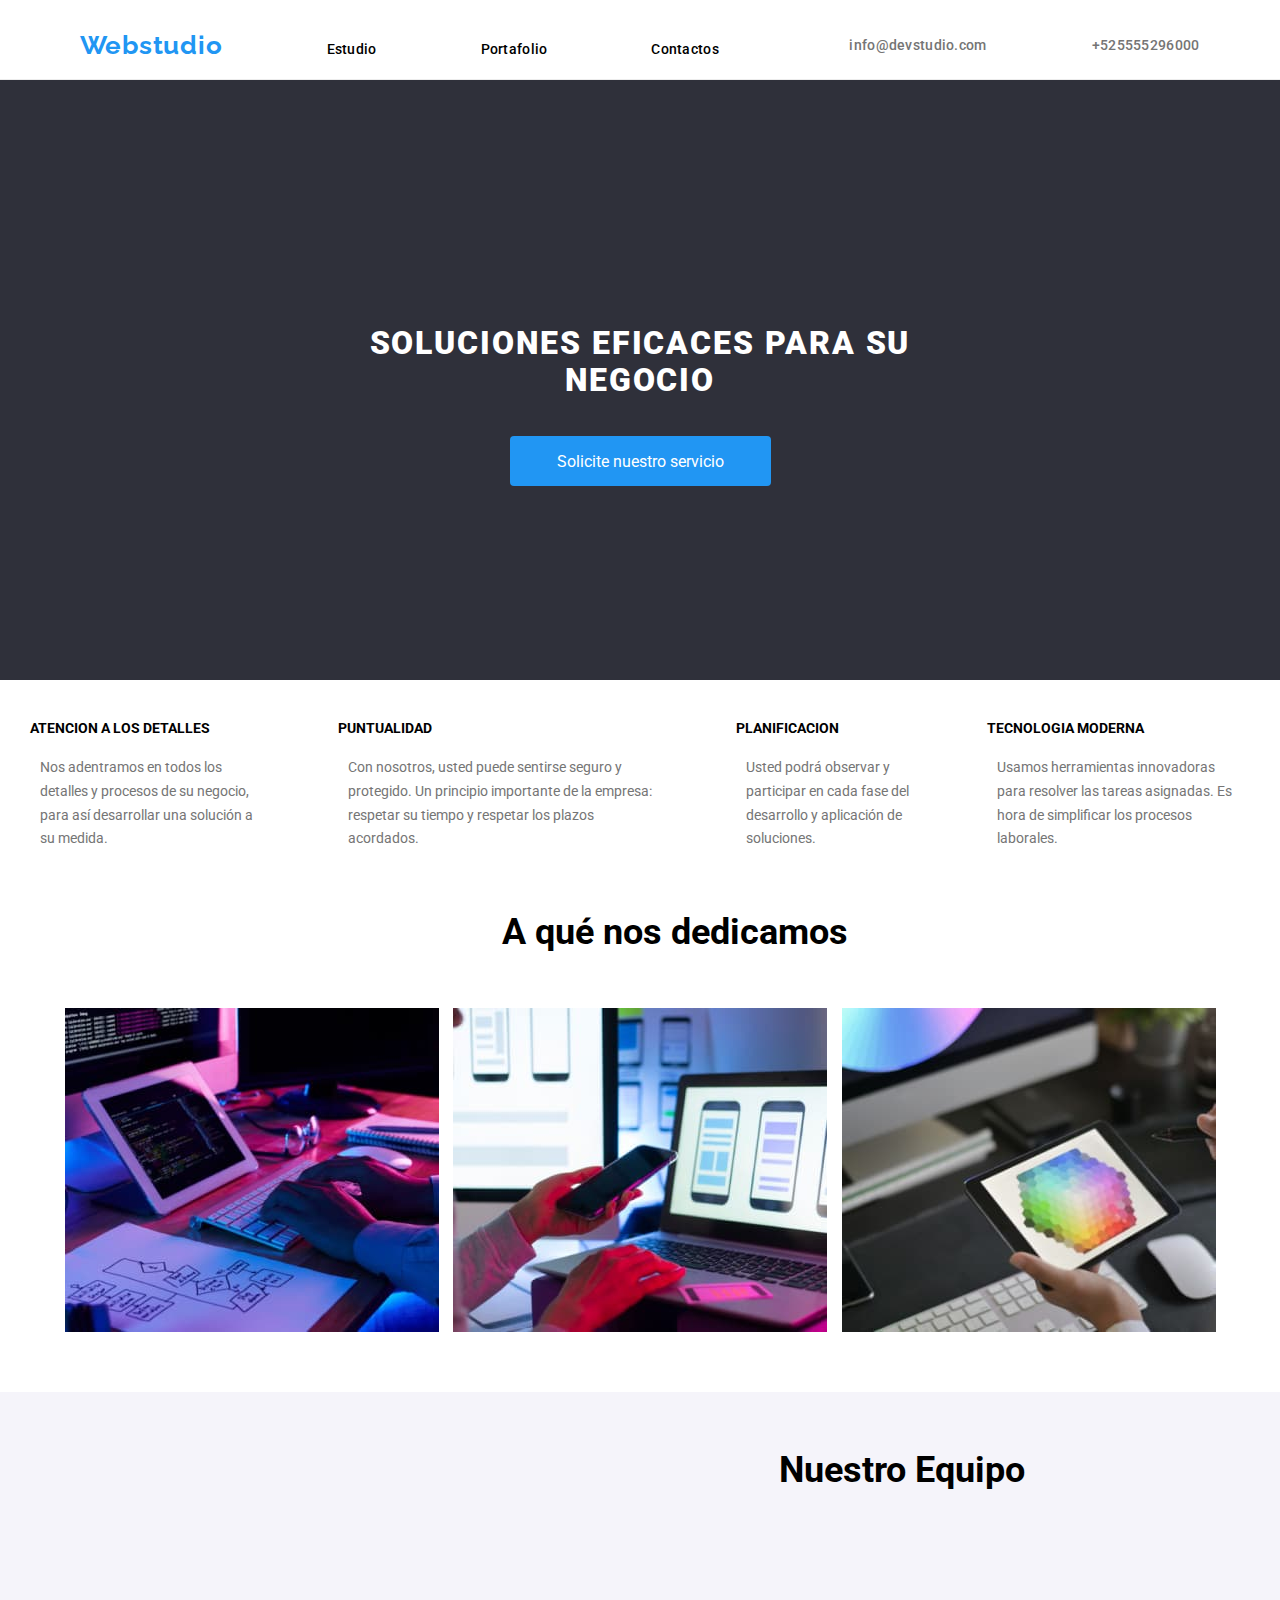
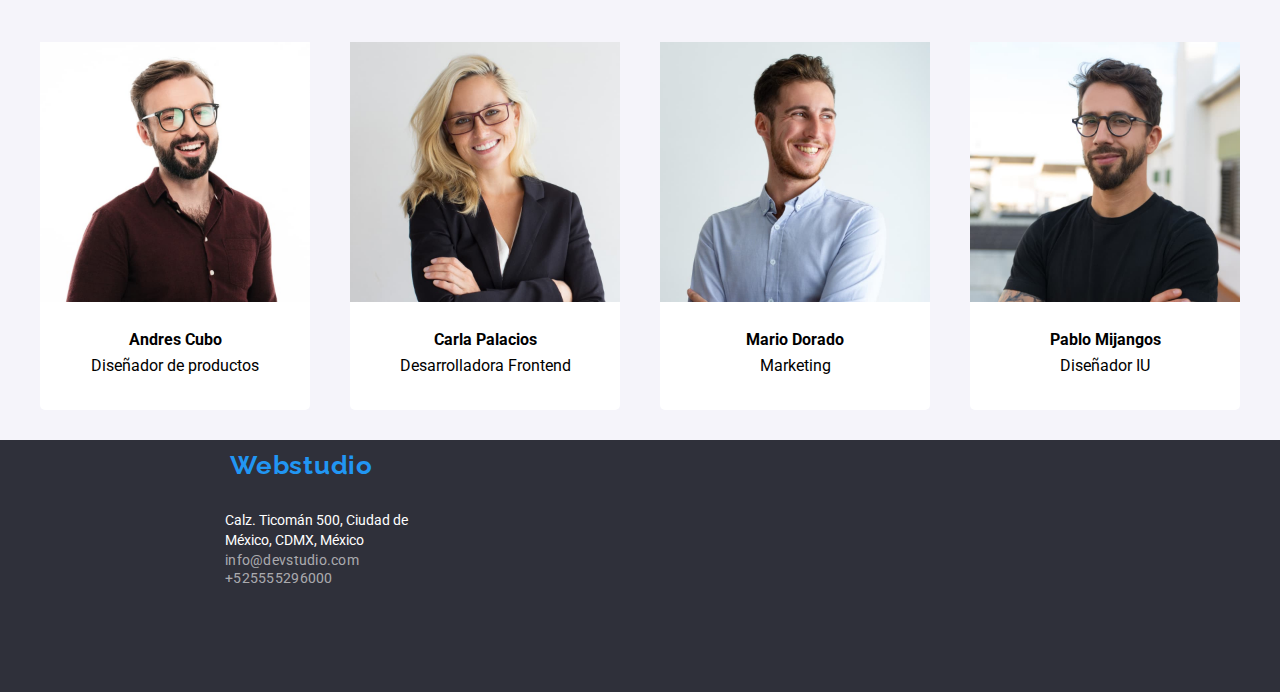
<file: index.html>
<!DOCTYPE html>
<html lang="es">
  <head>
    <meta charset="UTF-8" />
    <meta http-equiv="X-UA-Compatible" content="IE=edge" />
    <meta name="viewport" content="width=device-width, initial-scale=1.0" />
    <title>Devstudio</title>
    <!--carga la hoja de estilos de la pagina-->
    <link rel="stylesheet" href="./css/styles.css" />
    <!--carga  fuentes paginas-->
    <link
      href="https://fonts.googleapis.com/css2?family=Raleway:wght@400;700&family=Roboto:wght@400;500;700;900&display=swap"
      rel="stylesheet"/>
    <!--arcchivo normalize-->
    <link rel="stylesheet" href="./css/normalize.css" />
  </head>
  <!---------------------------------------------------------------------------------------------------->
  <body class="contenedor">
    <header class="header">
      <!--contiene la navegacion principal de la pagina-->
      <nav class="navegacion-principal">
        <ul class="enlaces list">
          <li>
            <a class="webstudio link" href="./index.html" rel="noreferrer noopener">Webstudio</a></li>
          <li><a class="link" href="./index.html"rel="noreferrer noopener">Estudio</a></li>
          <li><a class="link" href="./portafolio.html" rel="noreferrer noopener">Portafolio</a></li>
          <li><a class="link" href="./index.html" rel="noreferrer noopener">Contactos</a></li>
        </ul>
        <!--contiene el correo y el numero de contacto-->
        <ul class="contactos list">
          <li><a class="color-contacto link" href="mailto:info@devstudio.com">info@devstudio.com<a></li>
          <li><a class="color-contacto link" href="tel:+525555296000">+525555296000</a></li>
        </ul>
        <!--cierra el contenedor del correo y el numero de contacto-->
      </nav>
    </header>
    <!--cierra la navegacion principal de la pagina-->
    <!---------------------------------------------------------------------------------------------------->
    <!--menu principal de la pagina-->
    <main>
      <section class="seccion-principal">
        <h1>soluciones eficaces para su negocio</h1>
        <button class="boton-servicio" type="button">Solicite nuestro servicio</button>
      
      </section>
      <!-------------------------------------------------------------------------------------------------->
      <!--seccion servicios ofrecidos-->
      <section class="servicios">
        <ul class="cualidades list">
          <li><h3 class="valor-agregado">atencion a los detalles</h3>
            <p>
              Nos adentramos en todos los detalles y procesos de su negocio,
              para así desarrollar una solución a su medida.
            </p></li>
          <li>
            <h3 class="valor-agregado" >puntualidad</h3>
            <p>
              Con nosotros, usted puede sentirse seguro y protegido. Un
              principio importante de la empresa: respetar su tiempo y respetar
              los plazos acordados.</p></li>
          <li>
            <h3 class="valor-agregado">planificacion</h3>
            <p>
              Usted podrá observar y participar en cada fase del desarrollo y
              aplicación de soluciones.</p></li>
          <li>
            <h3 class="valor-agregado" >tecnologia moderna</h3>
            <p>
              Usamos herramientas innovadoras para resolver las tareas
              asignadas. Es hora de simplificar los procesos laborales.</p></li>
        </ul><!--cierra seccion servicios-->
      <!--A qué nos dedicamos-->
      <div class="productos">
        <h2 class="titulo-servicio" >A qué nos dedicamos</h2>
        <ul class="imagen-producto list">
          <li><img class="aplicaciones"src="./images/DiseñoWeb.jpg"alt="diseño_web"/></li>
          <li><img class="aplicaciones"src="./images/DiseñoMobile.jpg"alt="aplicaciones_mobiles"/></li>
          <li><img class="aplicaciones"src="./images/PantallaTactil.jpg"alt="pantalla_tactil"/></li>
        </ul>
      </div><!--cierra a qué nos dedicamos-->
    </section>
      <!------------------------------------------------------------------------------------------------>
      <!-----nuestro equipo---->
      <section class="nuestro-equipo">
        <div class="container">
        <h2 class="integrante-equipo" >Nuestro Equipo</h2>
        <ul class="equipo list">
          <!--andres cubo-->
          <li class="color-equipo"><img src="./images/AndresCubo.jpg"alt="AndresCubo"/>
            <h3 class="nombre" >Andres Cubo</h3>
            <p class="cargo">Diseñador de productos</p>
          </li>
          <!--Carla Palacios-->
          <li class="color-equipo"><img src="./images/CarlaPalacios.jpg"alt="CarlaPalacios"/>
            <h3 class="nombre">Carla Palacios</h3>
            <p class="cargo">Desarrolladora Frontend</p>
          </li>
          <!--mario dorado-->
          <li class="color-equipo"><img src="./images/MarioDorado.jpg"alt="MarioDorado"/>
            <h3 class="nombre">Mario Dorado</h3>
            <p class="cargo">Marketing</p>
          </li>
          <!--pablo mijangos-->
          <li class="color-equipo"><img src="./images/PabloMijangos.jpg"alt="PabloMijangos"/>
            <h3 class="nombre">Pablo Mijangos</h3>
            <p class="cargo">Diseñador IU</p>
          </li>
        </ul>
      </div>
      </section>
    </main>
    <!-- cierra el menu principal de la pagina-->
    <!---------------------------------------------------------------------------------------------------->
    <footer class="footer">
      <a class="webstudio link webstudio-footer" href="index.html">webstudio</a>
      <address class="address">
        <p class="direccion-oficina">Calz. Ticomán 500, Ciudad de México, CDMX, México</p>
        <ul class="contact list">
          <li><a class="contactame link" href="mailto:info@devstudio.com">info@devstudio.com</a></li>
          <li><a class="contactame link" href="tel:+525555296000">+525555296000</a></li>
        </ul>
      </address>
    </footer><!-- cierra el menu footer de la pagina-->
    <!---------------------------------------------------------------------------------------------------->
  </body>
</html>
</file>
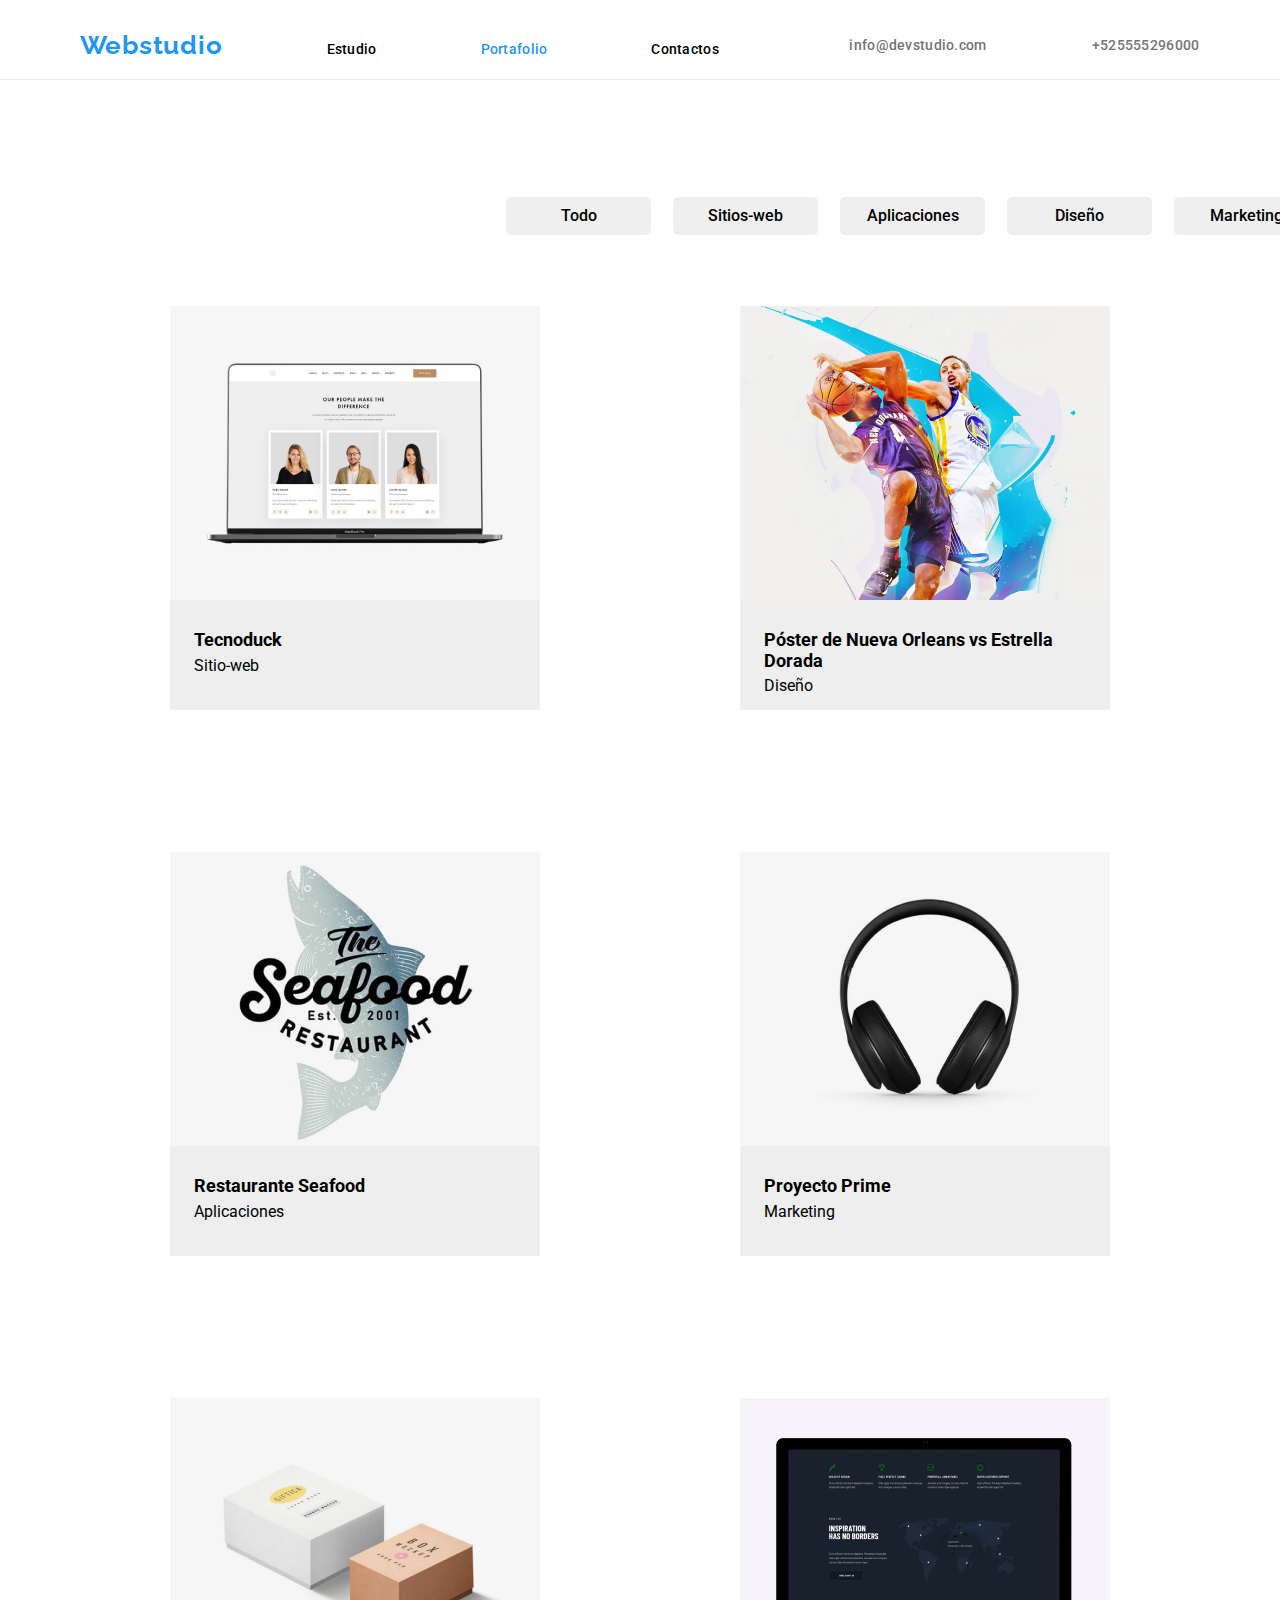
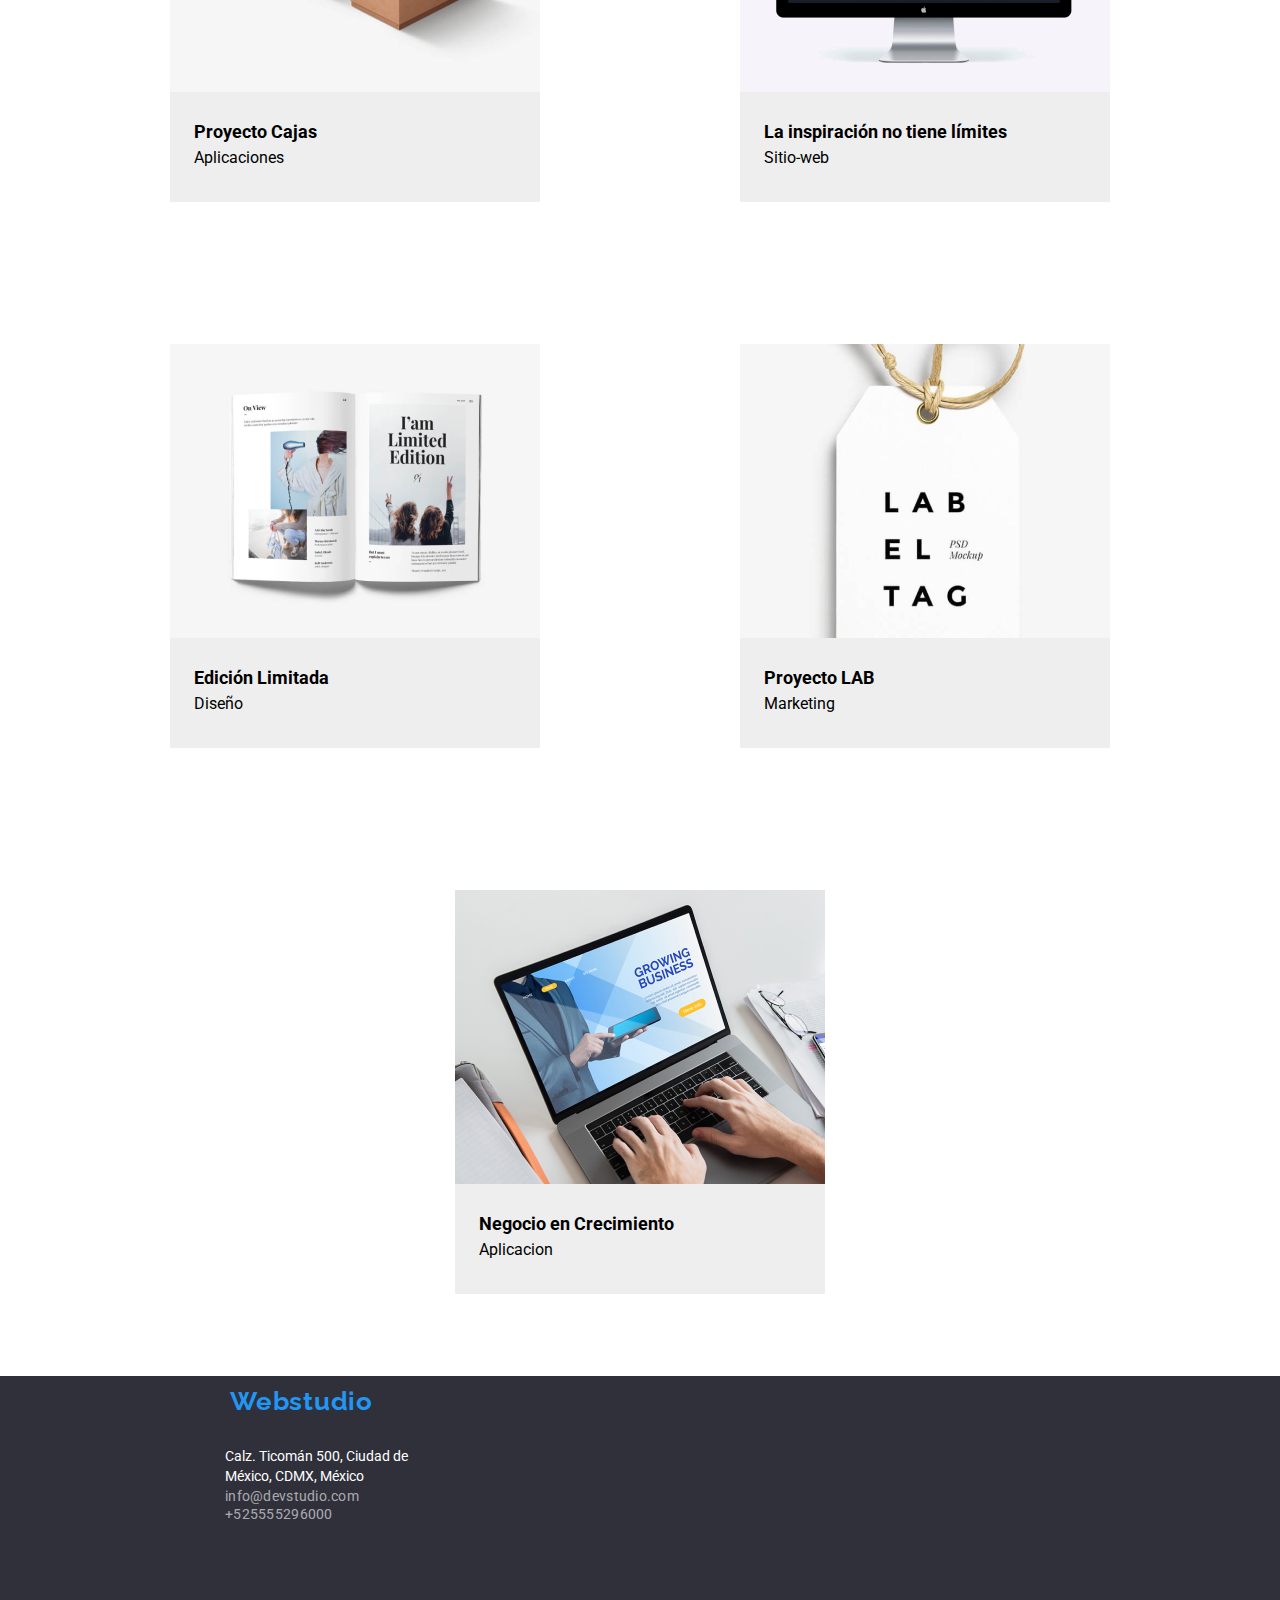
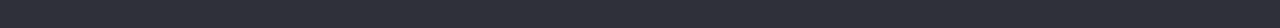
<file: portafolio.html>
<!DOCTYPE html>
<html lang="es">
  <head>
    <meta charset="UTF-8" />
    <meta http-equiv="X-UA-Compatible" content="IE=edge" />
    <meta name="viewport" content="width=device-width, initial-scale=1.0" />
    <title>Portafolio</title>
    <!--carga la hoja de estilos de la pagina-->
    <link rel="stylesheet" href="./css/styles.css" />
    <!--carga las fuentes de la pagina-->
    <link
      href="https://fonts.googleapis.com/css2?family=Raleway:wght@400;700&family=Roboto:wght@400;500;700;900&display=swap"
      rel="stylesheet"/>
      <!--arcchivo normalize-->
    <link rel="stylesheet" href="./css/normalize.css" />
  </head>
  <!-------------------------------------------------------------------------------->
  <body >
    <header class="header">
      <!--contiene la navegacion principal de la pagina-->
      <nav class="navegacion-principal">
        <ul class="enlaces list">
          <li>
            <a class="webstudio link" href="./index.html" rel="noreferrer noopener">Webstudio</a></li>
          <li><a class="link" href="./index.html"rel="noreferrer noopener">Estudio</a></li>
          <li><a class="link color-activo" href="./portafolio.html" rel="noreferrer noopener">Portafolio</a></li>
          <li><a class="link" href="./index.html" rel="noreferrer noopener">Contactos</a></li>
        </ul>
        <!--contiene el correo y el numero de contacto-->
        <ul class="contactos list">
          <li><a class="color-contacto link" href="mailto:info@devstudio.com">info@devstudio.com<a></li>
          <li><a class="color-contacto link" href="tel:+525555296000">+525555296000</a></li>
        </ul>
        <!--cierra el contenedor del correo y el numero de contacto-->
      </nav>
    </header>
    <!--cierra la navegacion principal de la pagina-->
    <!------------------------------------------------------------------------------------------------>
    <main class="menu">
      <section>
        <div class="container">
        <ul class="botones-filtro list">
          <li><button class="estilos-boton " type="button">Todo</button></li>
          <li><button class="estilos-boton" type="button">Sitios-web</button></li>
          <li><button class="estilos-boton" type="button">Aplicaciones</button></li>
          <li><button class="estilos-boton" type="button">Diseño</button></li>
          <li><button class="estilos-boton" type="button">Marketing</button></li>
        </ul>
        
        <ul class="lista-tarjetas list">
          <li class="tarjeta ">
            <img src="./images/Tecnoduck.jpg" alt="Tecnoduck" />
            <h4>Tecnoduck</h4>
            <p>Sitio-web</p>
          </li>
          <li class="tarjeta ">
            <img src="./images/PosterNuevaOrleans.jpg" alt="poster" />
            <h4>Póster de Nueva Orleans vs Estrella Dorada</h4>
            <p>Diseño</p>
          </li>
          <li class="tarjeta ">
            <img src="./images/RestauranteSeafood.jpg" alt="seafood" />
            <h4>Restaurante Seafood</h4>
            <p>Aplicaciones</p>
          </li>
          <li class="tarjeta ">
            <img src="./images/ProyectoPrime.jpg" alt="Audifonos" />
            <h4>Proyecto Prime</h4>
            <p>Marketing</p>
          </li>
          <li class="tarjeta ">
            <img src="./images/ProyectoCajas.jpg" alt="ProyectoCajas" />
            <h4>Proyecto Cajas</h4>
            <p>Aplicaciones</p>
          </li>
          <li class="tarjeta ">
            <img src="./images/SitioWeb.png" alt="Sitioweb" />
            <h4>La inspiración no tiene límites</h4>
            <p>Sitio-web</p>
          </li>
          <li class="tarjeta ">
            <img src="./images/EdicionLimitada.jpg" alt="EdicionLimitada" />
            <h4>Edición Limitada</h4>
            <p>Diseño</p>
          </li>
          <li class="tarjeta ">
            <img src="./images/ProyectoLAB.jpg" alt="ProyectoLAB" />
            <h4>Proyecto LAB</h4>
            <p>Marketing</p>
          </li>
          <li class="tarjeta ">
            <img src="./images/NegocioEnCrecimiento.jpg"alt="NegocioEnCrecimiento"/>
            <h4>Negocio en Crecimiento</h4>
            <p>Aplicacion</p>
          </li>
        </ul>
      </div>
      </section>
    </main><!--cierar el menu principal de la pagina portafolio-->
    <!-------------------------------------------------------------------------------->
    <footer class="footer">
      <a class="webstudio link webstudio-footer" href="index.html">webstudio</a>
      <address class="address">
        <p class="direccion-oficina">Calz. Ticomán 500, Ciudad de México, CDMX, México</p>
        <ul class="contact list">
          <li><a class="contactame link" href="mailto:info@devstudio.com">info@devstudio.com</a></li>
          <li><a class="contactame link" href="tel:+525555296000">+525555296000</a></li>
        </ul>
      </address>
    </footer><!-- cierra el menu footer de la pagina-->
    <!-------------------------------------------------------------------------------->
  </body>
</html>
</file>
<file: css/styles.css>
:root{
    --colorfondopagina:#FFFFFF;
    --colorheader:#fff;
    --fuenteRaleway:'Raleway', sans-serif;/*fuente de la cabecera de la pagina*/
    --fuentegeneral:'Roboto', sans-serif;/*fuente general para la pagina*/
}

/* Normalice */
*{
    box-sizing: border-box;
}
h1,h2,h3,h4,h5,h6,p{
    margin: 0;
}
html{
    box-sizing: border-box;
}
*,*::after,*::before{
    box-sizing: inherit;
}
address{
    font-style: normal;
}
.link{
    text-decoration: none;
    color: inherit;
}
.list{
    list-style: none;
    padding: 0;
    margin: 0;
}
body{
    background-color: var(--colorfondopagina);
}
.container{
    width: auto;
    height: auto;
    display: flex;
    flex-wrap: wrap;

}
/*Estilos pagina index*/
/* Header*/
.header{
    width: 100%;
    height: 80px;
    border-bottom: 1px solid #ECECEC;
}
.navegacion-principal{
    display: flex;
    flex-direction: row;
    justify-content: space-evenly;
    align-items: center;
}
.enlaces li{
   display:inline-block;
   justify-content: space-between;
   align-items:center;
   margin-inline: 50px;
   margin-top: 30px;
}
.webstudio{
    font-family:'Raleway';;
    font-style: normal;
    font-weight:bold;
    font-size: 26px;
    line-height: 31px;
    text-align: right;
    letter-spacing: 0.03em;
    color: #2196f3;
}
a{
        font-family: 'Roboto';
        font-style: normal;
        font-weight: 500;
        font-size: 14px;
        line-height: 16px;
        letter-spacing: 0.02em;
        color: #212121;
}
/*colocar efecto  pagina activ*/
.color-activo:hover {
    color:#2196F3;
}
.color-activo:focus{
    color: #2196F3;
}
.color-activo{
    color: #2196F3;
}
.contactos li{
    display: inline-block;
    justify-content: center;
    padding: 1px;
    margin-inline: 50px;
    margin-top: 30px;
}
.contactos a{
        font-family: 'Roboto';
        font-style: normal;
        font-weight: 500;
        font-size: 14px;
        line-height: 16px;
        letter-spacing: 0.02em;
        color:#757575;
        list-style-type: none;
        text-decoration: none;
        }
    a:hover{
        color: #2196F3;
    }
    a:focus{
        color:#2196F3;
    }
/*seccion principal*/
.seccion-principal{
    width: 100%;
    height: 600px;
    background-color:#2f303a;
    display:flex;
    flex-direction:column;
    justify-content:center;
    align-items:center;
}
h1{
    width: 696px;
    height: 120px;
    padding: 30px;
    font-family:'roboto';
    font-style:normal;
    font-weight: 900;
    font-size: 44px;
    line-height: 60px;
    line-height: 116%;
    letter-spacing: 0.06em;
    text-align: center;
    text-transform: uppercase;
    color: #FFFFFF;
    }
.boton-servicio{
        width: 261px;
        height: 50px;
        color: #FFFFFF;
        background-color: #2196f3;
        cursor: pointer;
        font-family: var(--fuentegeneral);
        font-style: bold;
        font-size: 16px;
        line-height: 30px;
        line-height: 160%;
        letter-spacing: 6%;
        border-radius: 4px;
        border: none;
    }
/*servicios ofrecidos*/
.servicios{
    width: 100%;
    height: auto;

}
.cualidades{
    display: flex;
    justify-content: space-evenly;
    margin-top: 10px;
  
}
.valor-agregado {
    margin-top: 30px;
    margin-inline: 30px;
    font-family:'roboto';
    font-style: normal;
    font-weight: bold;
    font-size: 14px;
    line-height: 16px;
    text-transform: uppercase;
    text-align:left;
}
.cualidades p{
    margin-top: 10px;
    margin-inline: 30px;
    padding: 10px;
    font-family: 'roboto';
    font-style: normal;
    font-weight: 400;
    font-size: 14px;
    line-height: 1.7;
    color: #757575;
}
.titulo-servicio{
margin-left: 69px;
margin-top: 50px;
font-family: 'Roboto';
font-style: normal;
font-weight: 700;
font-size: 36px;
line-height: 42px;
text-align: center;
}
.imagen-producto{
    display: flex;
    flex-direction: row;
    justify-content: space-evenly;
    margin-top: 55px;
    margin-inline:50px;
    margin-bottom: 55px;
}
/*Nuestro equippo*/
.nuestro-equipo{
    width: 100%;
    height: 648px;
    background-color: #F5F4FA;
}
.integrante-equipo{
  margin-left: 769px;
    margin-top: 50px;
    padding: 10px;
    Font-family: 'Roboto';
    Font-style: Bold;
    Font-size: 36px;
    Line-height: 42px;
    Line-height: 100%;
    text-align: center;
    Vertical-align: Top;
    Letter-spacing: 3%;
}
.equipo{
    width:100%;
    height: auto;
    display: flex;
    justify-content: space-evenly;
    margin-top: 144px;
    border-radius: 10px;
}
.color-equipo{
    width: 270px;
    height: 368px;
    display: flex;
    flex-direction: column;
    background-color: #FFFFFF;
    border-radius: 5px;

    
}
.color-equipo >img{
    width: 100%;
    height: auto;
}

.nombre{
margin-top: 30px;
font-family: 'Roboto';
font-style: medium;
font-size: 16px;
line-height: 19px;
line-height: 100%;
text-align: center;
}
.cargo{
    margin-top:10px ;
    margin-bottom: 30px;
    font-family: 'Roboto';
    font-style:normal;
    font-size: 16px;
    font-weight: 400;
    line-height: 19px;
    line-height: 100%;
    text-align: center;
    letter-spacing: 3%;
}

/*footer*/
.footer {
    width:100%;
    height:252px;
    background-color: #2f303a;
}
.contact{
    display: flex;
    justify-content: left;
    flex-direction: column;
    margin-left: 225px;
    margin-top: 30px;
}
.webstudio-footer{
    display: flex;
    flex-direction: block;
    align-items:center;
    padding: 10px;
    margin-left:220px;
    text-transform:capitalize;

}
.direccion-oficina{
    width: 231px;
    height: 21px;
    margin-top: 9px;
    margin-left: 215px;
    font-family: 'Roboto';
    font-style: normal;
    font-weight: 400;
    font-size: 14px;
    line-height:24px;
    line-height: 146%;
    text-align: left;
    letter-spacing: 3%;
    padding: 10px;
    color: #FFFFFF;
}
.contactame  {
color:rgba(255,255,255, 0.6);
font-family: 'Roboto';
font-style: normal;
font-weight: 400;
font-size: 14px;
font-style: normal;
font-size: 14px;

}
/*Estilos pagina portafolio*/
.botones-filtro{
    display: flex;
    align-items: center;
    justify-content:center;
    flex-direction: row;
    align-items: center;
    margin-top:106px;
    margin-left: 495px;
    padding: 10px;
    gap: 20px;
}
.estilos-boton{
width: 145px;
height: 38px;
border-radius: 5px;
font-family: 'Roboto';
font-style: normal;
font-weight: 500;
font-size: 16px;
line-height: 26px;
cursor: pointer;
margin:1px;
border-style: none;
outline: none;
}
.estilos-boton:hover{
    background-color: #2196F3;
    color: #FFFFFF;
}
h4{
margin-top: 30px;
font-family: 'Roboto';
font-style: normal;
font-weight: 700;
font-size: 18px;
margin-left: 24px;

}
.menu{
    width: 100%;
    height: auto;
}
.lista-tarjetas{

    width: 100%;
    height: auto;
    display: flex;
    flex-direction: row;
    flex-wrap: wrap;
    justify-content:space-evenly;
    align-items: center;

}
.lista-tarjetas p{
font-family: 'Roboto';
font-style: normal;
font-weight: 400;
font-size: 16px;
line-height: 1.9;
margin-left: 24px;

}

.tarjeta{
    margin-top: 60px;
    margin-bottom:82px ;
    margin-left: 75;
    margin-inline:30px ;
    width: 370px;
    height: 404px;
    display: flex;
    flex-direction: column;
    background-color: #EEEEEE;
    border-radius: 1px;
    text-align: left;
}
.tarjeta >img{
    width: 100%;
    height: auto;
}
</file>
